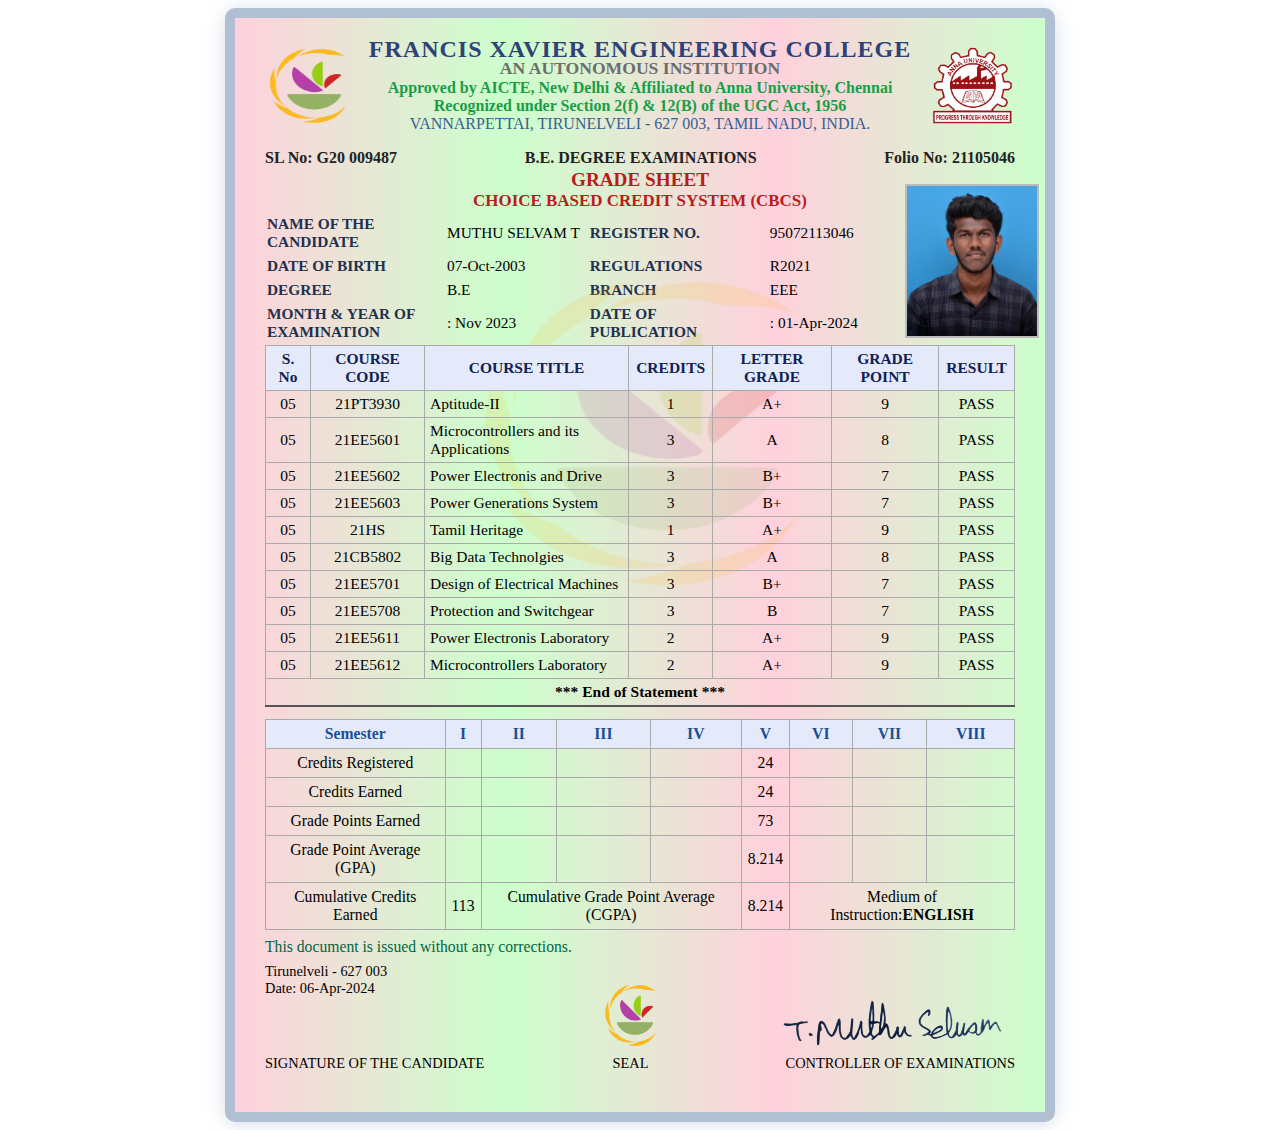
<file: HTML/index.html>
<!DOCTYPE html>
<html lang="en">
<head>
<meta charset="UTF-8">
<title>FXEC Marksheet Replica</title>
<link rel="stylesheet" href="style.css">
</head>
<body>
<div class="container">
    <!-- Watermark Logo (College logo transparent in background) -->
    <img src="assets/leo.png" class="watermark-logo" alt="Watermark Logo">
    
    <!-- Header with Logos -->
    <div class="header-row">
        <img src="assets/leo.png" alt="FXEC Logo" class="logo-left">
        <div class="college-info">
            <div class="college-title">FRANCIS XAVIER ENGINEERING COLLEGE</div>
            <div class="institution">AN AUTONOMOUS INSTITUTION</div>
            <div class="approved">
                Approved by AICTE, New Delhi &amp; Affiliated to Anna University, Chennai<br>
                Recognized under Section 2(f) &amp; 12(B) of the UGC Act, 1956
            </div>
            <div class="address">VANNARPETTAI, TIRUNELVELI - 627 003, TAMIL NADU, INDIA.</div>
        </div>
        <img src="assets/anna.png" alt="Anna University Logo" class="logo-right">
    </div>

    <div class="exams-toprow">
        <span>SL No: G20 009487</span>
        <span>B.E. DEGREE EXAMINATIONS</span>
        <span>Folio No: 21105046</span>
    </div>
    <div class="gradesheet-title">GRADE SHEET</div>
    <div class="cbcs">CHOICE BASED CREDIT SYSTEM (CBCS)</div>
    <div class="parent">
    
    <table class="details-table">

        <tr>
            <td class="label">NAME OF THE CANDIDATE</td>
            <td class="value">MUTHU SELVAM T</td>
            <td class="label">REGISTER NO.</td>
            <td class="value"> 95072113046</td>
        </tr>
        <tr>
            <td class="label">DATE OF BIRTH</td>
            <td class="value"> 07-Oct-2003</td>
            <td class="label">REGULATIONS</td>
            <td class="value"> R2021</td>
        </tr>
        <tr>
            <td class="label">DEGREE</td>
            <td class="value"> B.E</td>
            <td class="label">BRANCH</td>
            <td class="value"> EEE</td>
        </tr>
        <tr>
            <td class="label">MONTH & YEAR OF EXAMINATION</td>
            <td class="value">: Nov 2023</td>
            <td class="label">DATE OF PUBLICATION</td>
            <td class="value">: 01-Apr-2024</td>
        </tr>
    </table>
    </div>
    <img src="assets/tom.jpg" alt="Passport Photo" class="passport-photo">

    <table class="marks-table">
        <tr>
            <th>S. No</th>
            <th>COURSE CODE</th>
            <th>COURSE TITLE</th>
            <th>CREDITS</th>
            <th>LETTER GRADE</th>
            <th>GRADE POINT</th>
            <th>RESULT</th>
        </tr>
        <tr>
            <td>05</td>
            <td>21PT3930</td>
            <td class="course-title">Aptitude-II</td>
            <td>1</td>
            <td>A+</td>
            <td>9</td>
            <td>PASS</td>
        </tr>
        <tr>
            <td>05</td>
            <td>21EE5601</td>
            <td class="course-title">Microcontrollers and its Applications</td>
            <td>3</td>
            <td>A</td>
            <td>8</td>
            <td>PASS</td>
        </tr>
        <tr>
            <td>05</td>
            <td>21EE5602</td>
            <td class="course-title">Power Electronis and Drive</td>
            <td>3</td>
            <td>B+</td>
            <td>7</td>
            <td>PASS</td>
        </tr>
        <tr>
            <td>05</td>
            <td>21EE5603</td>
            <td class="course-title">Power Generations System</td>
            <td>3</td>
            <td>B+</td>
            <td>7</td>
            <td>PASS</td>
        </tr>
        <tr>
            <td>05</td>
            <td>21HS</td>
            <td class="course-title">Tamil Heritage</td>
            <td>1</td>
            <td>A+</td>
            <td>9</td>
            <td>PASS</td>
        </tr>
        <tr>
            <td>05</td>
            <td>21CB5802</td>
            <td class="course-title">Big Data Technolgies</td>
            <td>3</td>
            <td>A</td>
            <td>8</td>
            <td>PASS</td>
        </tr>
        <tr>
            <td>05</td>
            <td>21EE5701</td>
            <td class="course-title">Design of Electrical Machines</td>
            <td>3</td>
            <td>B+</td>
            <td>7</td>
            <td>PASS</td>
        </tr>
        <tr>
            <td>05</td>
            <td>21EE5708</td>
            <td class="course-title">Protection and Switchgear</td>
            <td>3</td>
            <td>B</td>
            <td>7</td>
            <td>PASS</td>
        </tr>
        <tr>
            <td>05</td>
            <td>21EE5611</td>
            <td class="course-title">Power Electronis Laboratory</td>
            <td>2</td>
            <td>A+</td>
            <td>9</td>
            <td>PASS</td>
        </tr>
        <tr>
            <td>05</td>
            <td>21EE5612</td>
            <td class="course-title">Microcontrollers Laboratory</td>
            <td>2</td>
            <td>A+</td>
            <td>9</td>
            <td>PASS</td>
        </tr>
        <tr>
            <td colspan="7" align="center"><b>*** End of Statement ***</b></td>
        </tr>
    </table>
    <table class="sem-table">
        <tr>
            <th>Semester</th>
            <th>I</th>
            <th>II</th>
            <th>III</th>
            <th>IV</th>
            <th>V</th>
            <th>VI</th>
            <th>VII</th>
            <th>VIII</th>
        </tr>
        <tr>
            <td>Credits Registered</td>
            <td></td><td></td><td></td><td></td><td>24</td><td></td><td></td><td></td>
        </tr>
        <tr>
            <td>Credits Earned</td>
            <td></td><td></td><td></td><td></td><td>24</td><td></td><td></td><td></td>
        </tr>
        <tr>
            <td>Grade Points Earned</td>
            <td></td><td></td><td></td><td></td><td>73</td><td></td><td></td><td></td>
        </tr>
        <tr>
            <td>Grade Point Average (GPA)</td>
            <td></td><td></td><td></td><td></td><td>8.214</td><td></td><td></td><td></td>
        </tr>
        <tr>
            <td>Cumulative Credits Earned</td>
            <td>113</td> <td colspan="3" align="center">Cumulative Grade Point Average (CGPA)</td><td>8.214</td><td colspan="3">Medium of Instruction:<B>ENGLISH</B></td>
        </tr>
    </table>
    <div style="margin-top: 8px; color:#064; font-size: 0.98em;">
        This document is issued without any corrections.
    </div>
    <div class="footer-row">
        <div class="locate">
            Tirunelveli - 627 003<br>
            Date: 06-Apr-2024
        </div>
            <div class="Sign" >
            SIGNATURE OF THE CANDIDATE
        </div>
        <div class="seal">
            <div class="punch"><img src="assets/leo.png" alt="Signature" height="70"></div>
             SEAL 
            </div> 
        <div class="controller">
            <div class="signature"><img src="assets/sign.png" alt="Signature" height="70"></div>
            CONTROLLER OF EXAMINATIONS
        </div>
    </div>
</div>
</body>
</html>
</file>
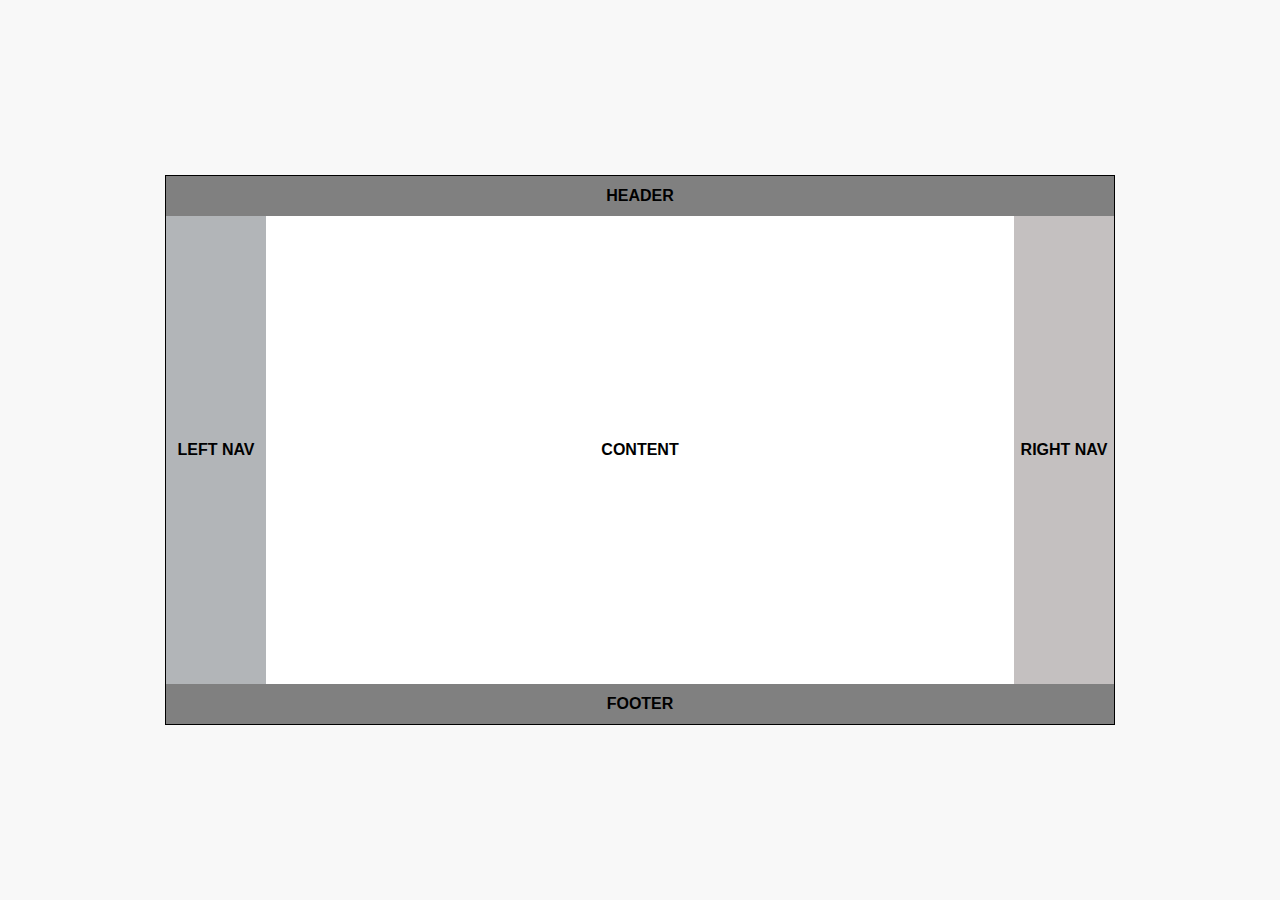
<file: task/grid.html>
<!DOCTYPE html>
<html lang="en">
<head>
    <meta charset="UTF-8">
    <meta name="viewport" content="width=device-width, initial-scale=1.0">
    <title>Grid Layout Examples</title>
    <style>
        * {
    font-weight: 600;
    text-transform: uppercase;
    margin: 0;
    padding: 0;
    box-sizing: border-box;
}
body {
    padding: 20px;
    font-family: Arial, sans-serif;
    background-color: #f8f8f8;
    display: flex;
    justify-content: center;
    align-items: center;
    height: 100vh;
}
.child {
    width: 950px;
    height: 550px;
    margin: 10px;
    background-color: rgb(223, 216, 216);
    border: 1px solid black;
    display: grid;
}
.innerchild {
    display: flex;
    justify-content: center;
    align-items: center;
}
#child1 {
    grid-template-columns: 100px 1fr 100px;
    grid-template-rows: 40px 1fr 40px;
    grid-template-areas:
        "Header Header Header"
        "LeftNav Main-Content RightNav"
        "Footer Footer Footer";
}
#innerchild1-header {
    grid-area: Header;
    background-color: gray;
}
#innerchild1-leftnav {
    grid-area: LeftNav;
    background-color: rgb(178, 181, 184);
}
#innerchild1-content {
    grid-area: Main-Content;
    background-color: white;
}
#innerchild1-rightnav {
    grid-area: RightNav;
    background-color: rgb(196, 192, 192);
}
#innerchild1-footer {
    grid-area: Footer;
    background-color: gray;
}
    </style>
</head>
<body>
        <div class="child" id="child1">
            <div class="innerchild" id="innerchild1-header">Header</div>
            <div class="innerchild" id="innerchild1-leftnav">Left Nav</div>
            <div class="innerchild" id="innerchild1-content">Content</div>
            <div class="innerchild" id="innerchild1-rightnav">Right Nav</div>
            <div class="innerchild" id="innerchild1-footer">Footer</div>
        </div>
</body>
</html>
</file>
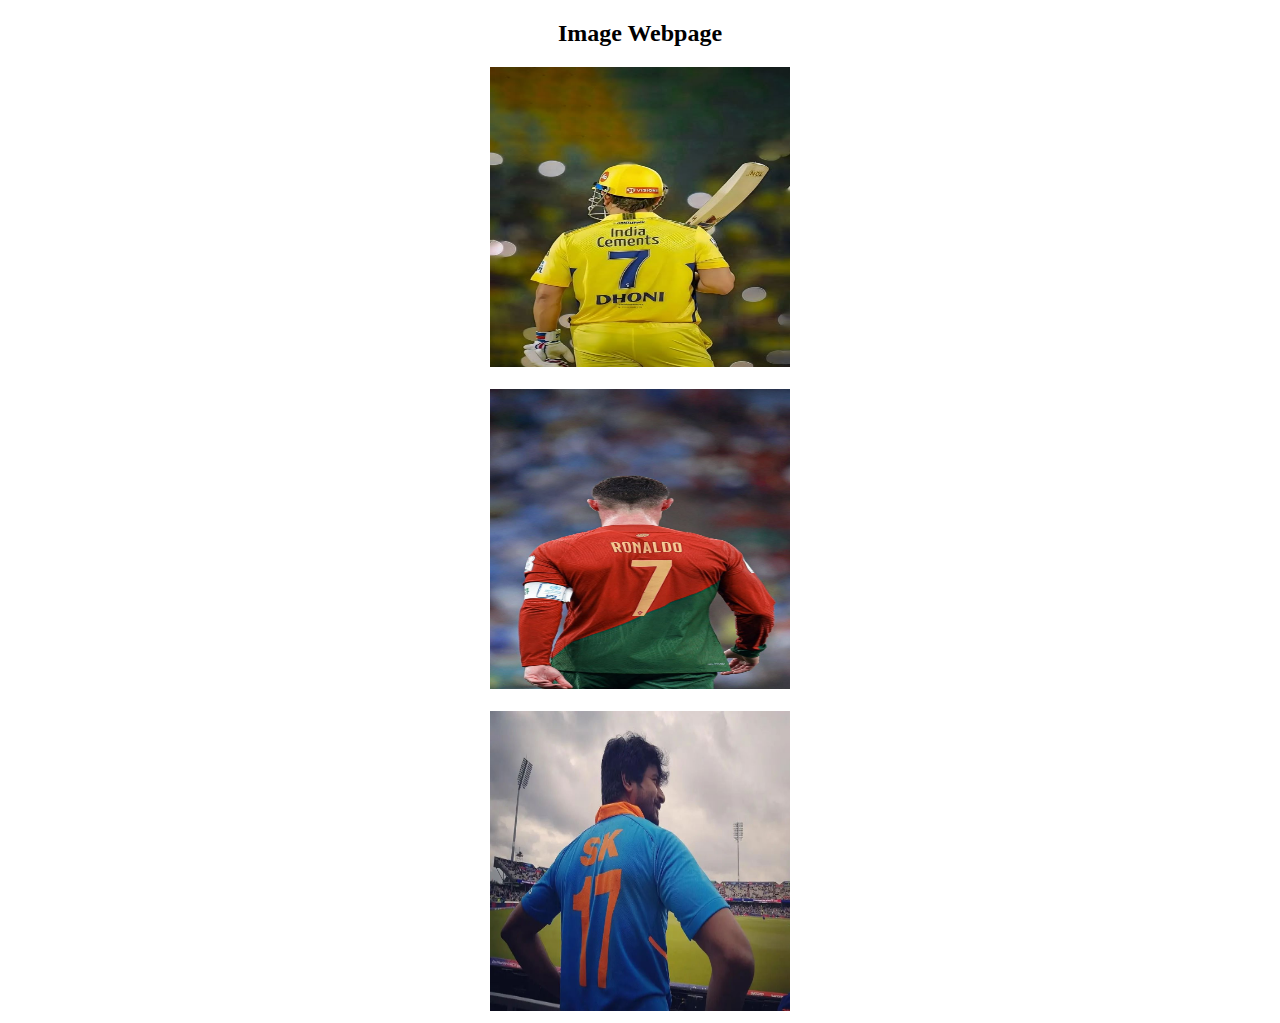
<file: task/img.html>
<!DOCTYPE html>
<html lang="en">

<head>
    <meta charset="UTF-8">
    <title>Image Webpage</title>
    <style>
        body {
            text-align: center;
        }

        .image-container img {
            cursor: pointer;
            transition: transform 0.3 ease;
        }

        .image-container img:hover {
            transform: scale(1.1);
        }
    </style>
</head>

<body>
    <div class="image-container">
        <h2>Image Webpage</h2>
        <img src="assets/MSD.jpeg" alt="Sample Placeholder Image 1" width="300px" height="300px"
            title="This is Image 1">
        <br><br>
        <img src="assets/CR7.jpeg" alt="Sample Placeholder Image 2" width="300px" height="300px"
            title="This is Image 2 with Lazy Loading" loading="lazy">
        <br><br>
        <a href="https://en.wikipedia.org/wiki/Sivakarthikeyan" target="_blank">
            <img src="assets/SK.jpg" alt="Wikipedia Logo Style" width="300px" height="300px"
                title="Click to visit Wikipedia">
        </a>
    </div>
</body>

</html>
</file>
<file: HTML/style.css>
/* body {
    padding:0;
    margin:0;
} */

  

.container {
    width: 750px;
    border: 10px solid #b0bfd2;
    margin: auto;
    padding: 18px 30px 40px 30px;
    font-family: 'Times New Roman', Times, serif;
    position: relative;
    border-radius: 10px;
    box-shadow: 0 2px 18px #b0bfd280;
    background: linear-gradient(to right, #ffd1dc, #ccffcc, #ffd1dc, #ccffcc);
}

.watermark-logo {
    margin:auto;
    position: absolute;
    top: 35%;
    left: 50%;
    transform: translate(-50%, -40%);
    width: 350px;
    height: 350px;
    opacity: 0.15;
    z-index: 1;
    pointer-events: none;
}
.header-row {
    display: flex;
    justify-content: space-between;
    align-items: flex-start;
}

.logo-left {
    width: 85px;
    height: 85px;
    margin-right: 5px;
    margin-top: 8px;
}

.logo-right {
    width: 85px;
    height: 85px;
    margin-left: 5px;
    margin-top: 8px;
}

.college-info {
    flex: 1;
    text-align: center;
    position: relative;
    z-index: 2;
}
.college-title {
    font-size: 1.5em;
    font-weight: bold;
    color: #2f4277;
    letter-spacing: 1px;
}
.institution {
    font-size: 1.1em;
    color: #6d6d6d;
    font-weight: bold;
    margin-top: -5px;
}
.approved {
    color: #199e47;
    font-size: 1em;
    font-weight: bold;
}
.address {
    color: #385f93;
    font-size: 1em;
    margin-bottom: 8px;
}

.exams-toprow {
    display: flex;
    justify-content: space-between;
    margin-top: 8px;
    margin-bottom: 2px;
    font-size: 1em;
    color: #222;
    font-weight: bold;
}
.gradesheet-title {
    text-align: center;
    color: #ba1c1c;
    font-size: 1.2em;
    font-weight: bold;
}
.cbcs {
    text-align: center;
    color: #ba1c1c;
    font-size: 1.06em;
    font-weight: bold;
}

.details-table, {
    width: 100%;
    border: 10px ;
    border-collapse: collapse;
    margin-bottom: 12px;
    position: relative;
    z-index: 2;
}
.marks-table {
    width: 100%;
    border-collapse: collapse;
    margin-bottom: 12px;
    position: relative;
    z-index: 2;
}
.details-table td {
    font-size: 0.96em;
    padding: 2px 8px 2px 0;
}
.details-table .label {
    font-weight: bold;
    color: #1f314f;
    width: 170px;
}


.marks-table th, .marks-table td {
    border: 1px solid #aaa;
    padding: 4px 7px;
    font-size: 0.97em;
    text-align: center;
}
.marks-table th {
    color: #112155;
    background: #e4eafa;
    font-weight: bold;
}
.marks-table tr:last-child td {
    border-bottom: 2px solid #555;
}
.marks-table .course-title {
    text-align: left;
    padding-left: 5px;
}
td[align=left] {
    text-align: left;
}

.sem-table {
    width: 100%;
    border-collapse: collapse;
    font-size: 0.98em;
    z-index: 2;
    position: relative;
}
.sem-table th, .sem-table td {
    border: 1px solid #aaa;
    padding: 5px 6px;
    text-align: center;
}
.sem-table th {
    background: #e4eafa;
    color: #194f94;
}

.footer-row {
    margin-top: 25px;
    display: flex;
    justify-content: space-between;
    align-items: flex-end;
    font-size: 0.90em;
    position: relative;
    z-index: 2;
}
.locate{
    margin-top:20px;
    position:absolute;
     bottom:75px;
}
.seal {
    text-align: center;
} 
.controller {
    text-align: right;
}


/* For photo */
.passport-photo {
   border: 2px solid #bbb;
    width: 130px;
    height: 150px;
    object-fit: cover;
    margin-top: -12px;
    position: absolute;
    right: 6px;
    top: 178px;
    z-index: 40;
}
</file>
